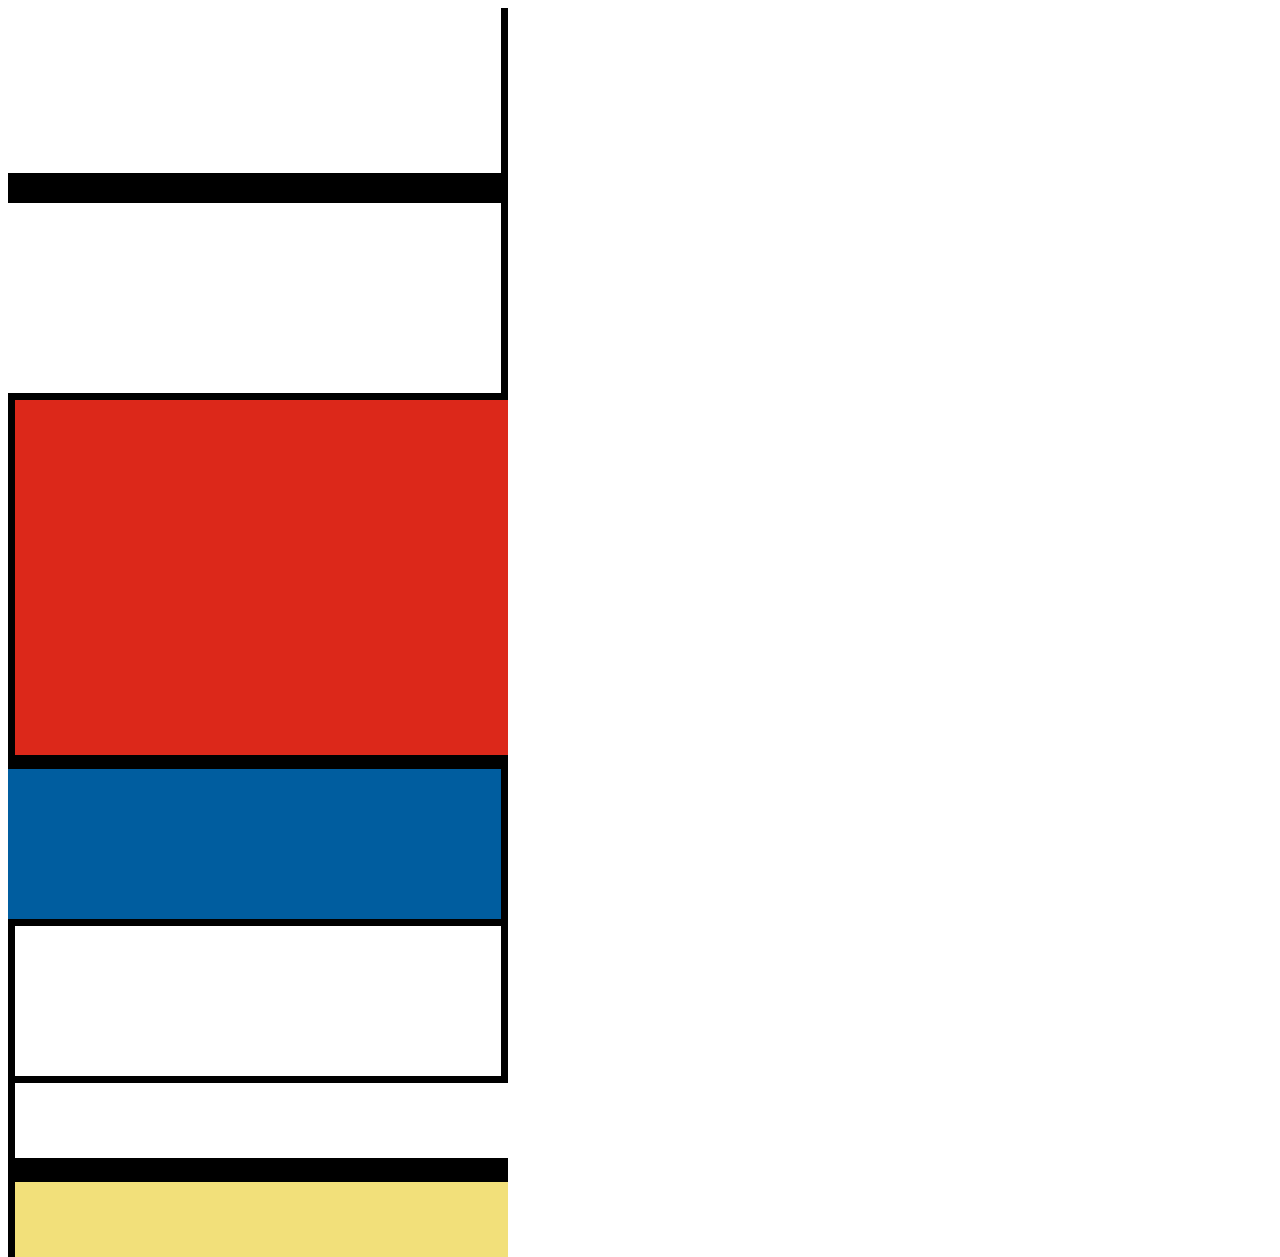
<file: Codecademy_Exercise/Bootstrap-Recreate_a_painting_using_Bootstrap's_grid/index.html>
<!doctype html>
<html lang="en">
  <head>
    <meta charset="utf-8">
    <meta name="viewport" content="width=device-width, initial-scale=1, shrink-to-fit=no">
    <link rel="stylesheet" href="https://stackpath.bootstrapcdn.com/bootstrap/4.1.3/css/bootstrap.min.css" integrity="sha384-MCw98/SFnGE8fJT3GXwEOngsV7Zt27NXFoaoApmYm81iuXoPkFOJwJ8ERdknLPMO" crossorigin="anonymous">
    <link rel="stylesheet" href="style.css" type="text/css">
    <title>Composition II in Red, Blue, and Yellow</title>
  </head>
  
  <body>
    <div class="container">
      <!-- First Major Row -->
      <div class="row">
        <div class="col-3">
          <div class="row">
            <div id="a" class="col">
              <!-- Piece A -->
            </div>
          </div>
          <div class="row">
            <div id="b"  class="col">
              <!-- Piece B -->
            </div>
          </div>
        </div>
        <div id="c" class="col-9">
          <!-- Piece C -->
        </div>
      </div>

      <!-- Second Major Row -->
      <div class="row">
        <div id="d" class="col-3">
          <!-- Piece D -->
        </div>
        <div id="e" class="col-8">
          <!-- Piece E -->
        </div>
        <div class="col-1">
          <div class="row">
            <div id="f" class="col">
              <!-- Piece F -->
            </div>
          </div>
          <div class="row">
            <div id="g" class="col">
              <!-- Piece G -->
            </div>
          </div>
        </div>
      </div>
    </div>
    

    <!-- Optional JavaScript -->
    <!-- jQuery first, then Popper.js, then Bootstrap JS -->
    <script src="https://code.jquery.com/jquery-3.3.1.slim.min.js" integrity="sha384-q8i/X+965DzO0rT7abK41JStQIAqVgRVzpbzo5smXKp4YfRvH+8abtTE1Pi6jizo" crossorigin="anonymous"></script>
    <script src="https://cdnjs.cloudflare.com/ajax/libs/popper.js/1.14.3/umd/popper.min.js" integrity="sha384-ZMP7rVo3mIykV+2+9J3UJ46jBk0WLaUAdn689aCwoqbBJiSnjAK/l8WvCWPIPm49" crossorigin="anonymous"></script>
    <script src="https://stackpath.bootstrapcdn.com/bootstrap/4.1.3/js/bootstrap.min.js" integrity="sha384-ChfqqxuZUCnJSK3+MXmPNIyE6ZbWh2IMqE241rYiqJxyMiZ6OW/JmZQ5stwEULTy" crossorigin="anonymous"></script>
  </body>
</html>
</file>
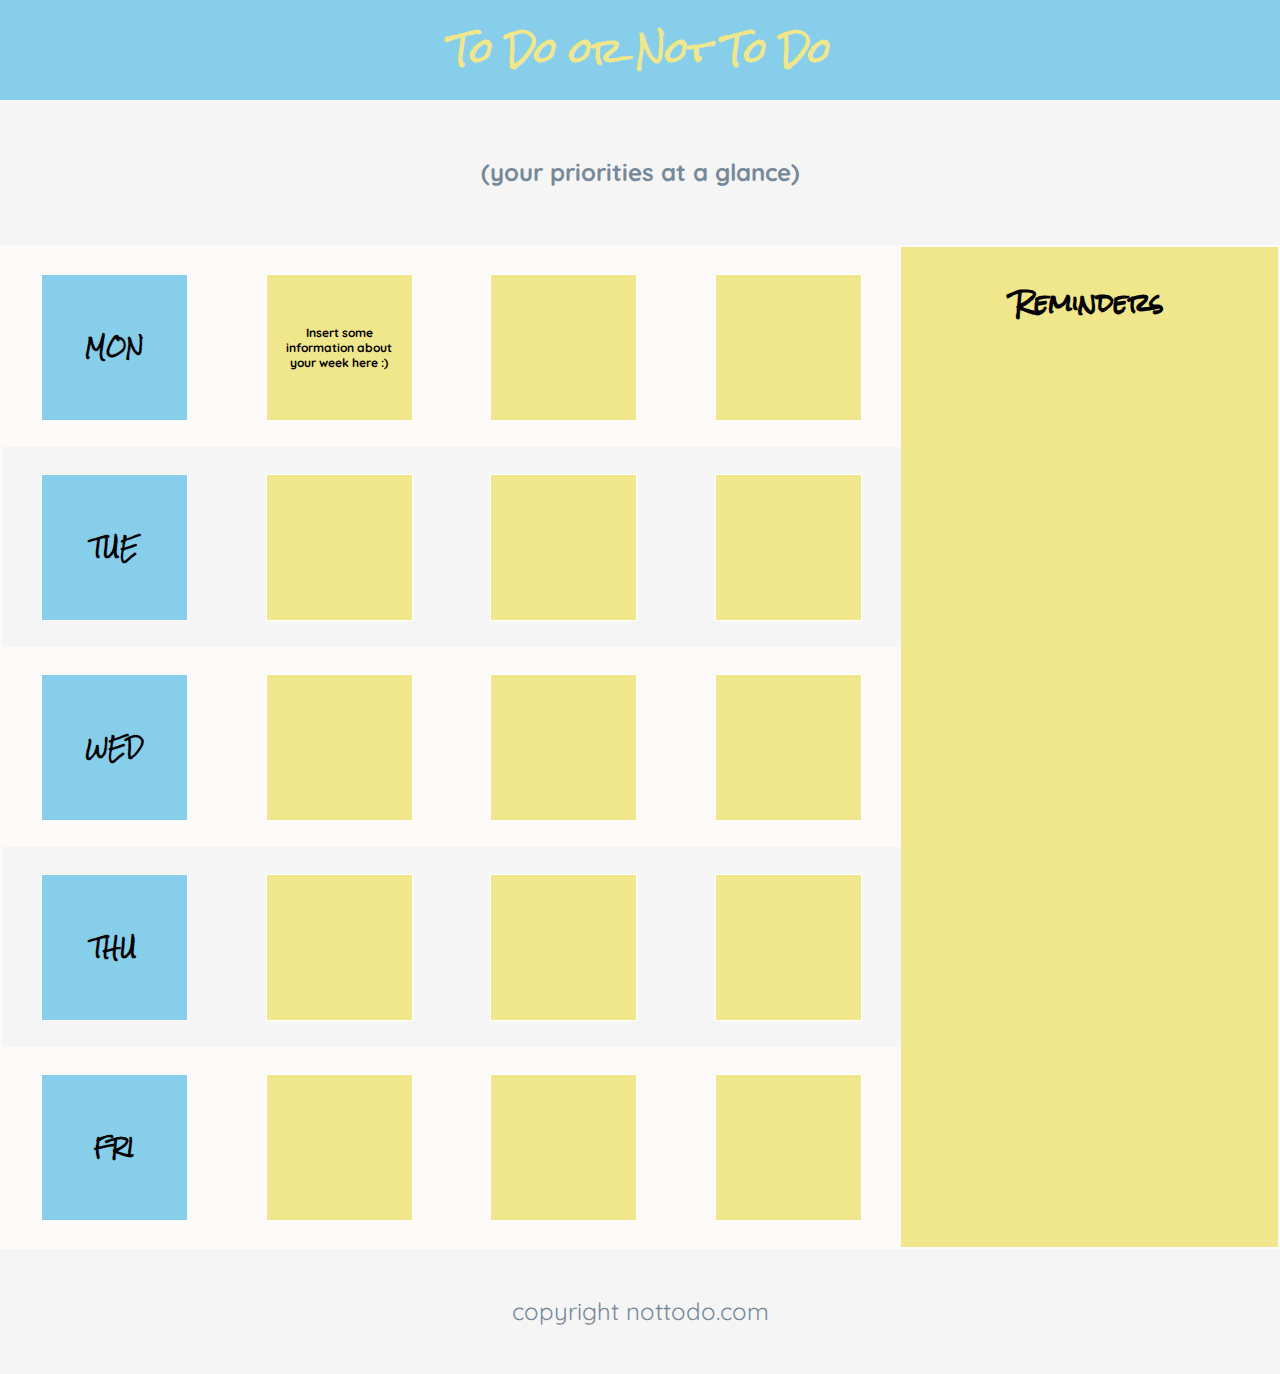
<file: Codecademy_Exercise/Flexbox-To_Do_App/index.html>
<!--
    author: 'Codecademy',
    subject: 'Flexbox',
    technology: ['HTML5', 'CSS3'],
    description: 'In this project, you will follow step-by-step instructions to fix a to-do web app. All of the HTML and most of the CSS is intact, however, a few Flexbox values are missing.' -->
    <!DOCTYPE html>
    <html>
    
    <head>
      <title>To Do App</title>
      <link rel="stylesheet" href="style.css" type="text/css">
      <link href="https://fonts.googleapis.com/css?family=Quicksand" rel="stylesheet">
      <link href="https://fonts.googleapis.com/css?family=Rock+Salt" rel="stylesheet">
    </head>
    <body>
    
      <!-- Header -->
    
      <div id="header">
        <h1>To Do or Not To Do</h1>
        <h2 class="tagline">(your priorities at a glance)</h2>
      </div>
    
      <!-- App Container -->
    
      <div class="container">
    
        <!-- To Do Section -->
    
        <div class="week">
          <div class="row secondary-background">
            <div class="day square">                   <h3>MON</h3></div>
            <div class="task square">
              <p> Insert some information about your week here :) </p>
            </div>
            <div class="task square"></div>
            <div class="task square"></div>
          </div>
          <div class="row">
            <div class="day square">                    <h3>TUE</h3></div>
            <div class="task square"></div>
            <div class="task square"></div>
            <div class="task square"></div>
          </div>
          <div class="row secondary-background">
            <div class="day square">                    <h3>WED</h3></div>
            <div class="task square"></div>
            <div class="task square"></div>
            <div class="task square"></div>
          </div>
          <div class="row">
            <div class="day square"><h3>THU</h3></div>
            <div class="task square"></div>
            <div class="task square"></div>
            <div class="task square"></div>
          </div>
          <div class="row secondary-background">
            <div class="day square"><h3>FRI</h3></div>
            <div class="task square"></div>
            <div class="task square"></div>
            <div class="task square"></div>
          </div>
        </div>
    
        <!-- Reminders Section -->
    
        <div class="reminders">
          <h3>Reminders</h3>
        </div>
      </div>
    
      <!-- Footer -->
    
      <footer>
        <span class="tagline">copyright nottodo.com</span>
      </footer>
    </body>
    </html>
</file>
<file: Codecademy_Exercise/Bootstrap-Recreate_a_painting_using_Bootstrap's_grid/style.css>
.container {
    width: 500px;
    height: 505px;
  }
  
  #a {
    border: solid black;
    border-width: 0 7.5px 15px 0px;
    min-height: 165px;
    background: rgb(255, 255, 255);
  }
  
  #b {
    border: solid black;
    border-width: 15px 7.5px 7.5px 0;
    min-height: 190px;
    background: rgb(255, 255, 255);
  }
  
  #c {
    border: solid black;
    border-width: 0 0 7.5px 7.5px;
    min-height: 355px;
    background: rgb(220, 40, 26);
  }
  
  #d {
    border: solid black;
    border-width: 7.5px 7.5px 0 0;
    min-height: 150px;
    background: rgb(0, 93, 159);
  }
  
  #e {
    border: solid black;
    border-width: 7.5px 7.5px 0 7.5px; 
    min-height: 150px;
    background: rgb(255, 255, 255);
  }
  
  #f {
    border: solid black;
    border-width: 7.5px 0 12.5px 7.5px;
    min-height: 75px;
    background: rgb(255, 255, 255);
  }
  
  #g{
    border: solid black;
    border-width: 12.5px 0 0 7.5px;
    min-height: 75px;
    background-color: rgb(242, 224, 122);
  }
</file>
<file: Codecademy_Exercise/Flexbox-To_Do_App/style.css>
/* Universal Styles */

body {
    margin: 0px;
    background-color: WhiteSmoke;
    font-family: 'Rock Salt', cursive;
    text-align: center;
  }
  
  .secondary-background {
    background-color: Snow;
  }
  
  .tagline {
    font-family: 'Quicksand', sans-serif;
    color: LightSlateGrey;
    line-height: 125px;
  }
  
  /* Header */
  
  h1 {
    margin: 0;
    background-color: SkyBlue;
    line-height: 100px;
    color: Khaki;
  }
  
  h2 {
    margin: 10px;
  }
  
  /* App Container */
  /* Set the display value of elements with a class of container to flex. */
  .container {
    border: 2px solid Snow;
    display: flex;
  }
  
  /* To Do Section */
  /* Set the display value of elements with a class of week to inline-flex. */
  /* Set the flex-grow value of elements with a class of week to 3. */
  /* Set the week class elements to have a column flex-direction. */
  /* Use the flex-wrap property to wrap elements with class row. */
  .week {
    display: inline-flex;
    flex-grow: 3;
    flex-direction: column;
  }
  /* Set the justify-content property of elements with a class of row to space-around. */
  /* Set the align-items property of elements with a class of row to center. */
  .row {
    min-height: 200px;
    display: flex;
    flex-wrap: wrap;
    justify-content: space-around;
    align-items: center;
  }
  /* Set the display value of elements with a class of square to flex. */
  /* Set the justify-content property of elements with a class of square to center. */
  /* Set the align-items property of elements with a class of square to center. */
  .square {
    display: flex;
    width: 125px;
    height: 125px;
    padding: 10px;
    justify-content: center;
    align-items: center;
  }
  
  .day.square {
    background-color: SkyBlue;
    border: 1px solid white;
  }
  
  .task.square {
    background-color: Khaki;
    border: 1px solid white;
  }
  
  .task p {
    font-family: 'Quicksand', sans-serif;
    font-weight: 700;
    font-size: 12px;
  }
  
  /* Reminders */
  /* Set the display value of elements with a class of reminders to inline-flex. */
  /* Set the flex-grow value of elements with a class of reminders to 2. */
  .reminders {
    background-color: Khaki;
    display: inline-flex;
    flex-grow: 2;
  }
  
  .reminders h3 {
    width: 100%;
    margin: 10px;
    color: black;
    line-height: 90px;
    font-size: 24px;
  }
  
  /* Footer */
  
  footer {
    font-size: 24px;
  }
</file>
